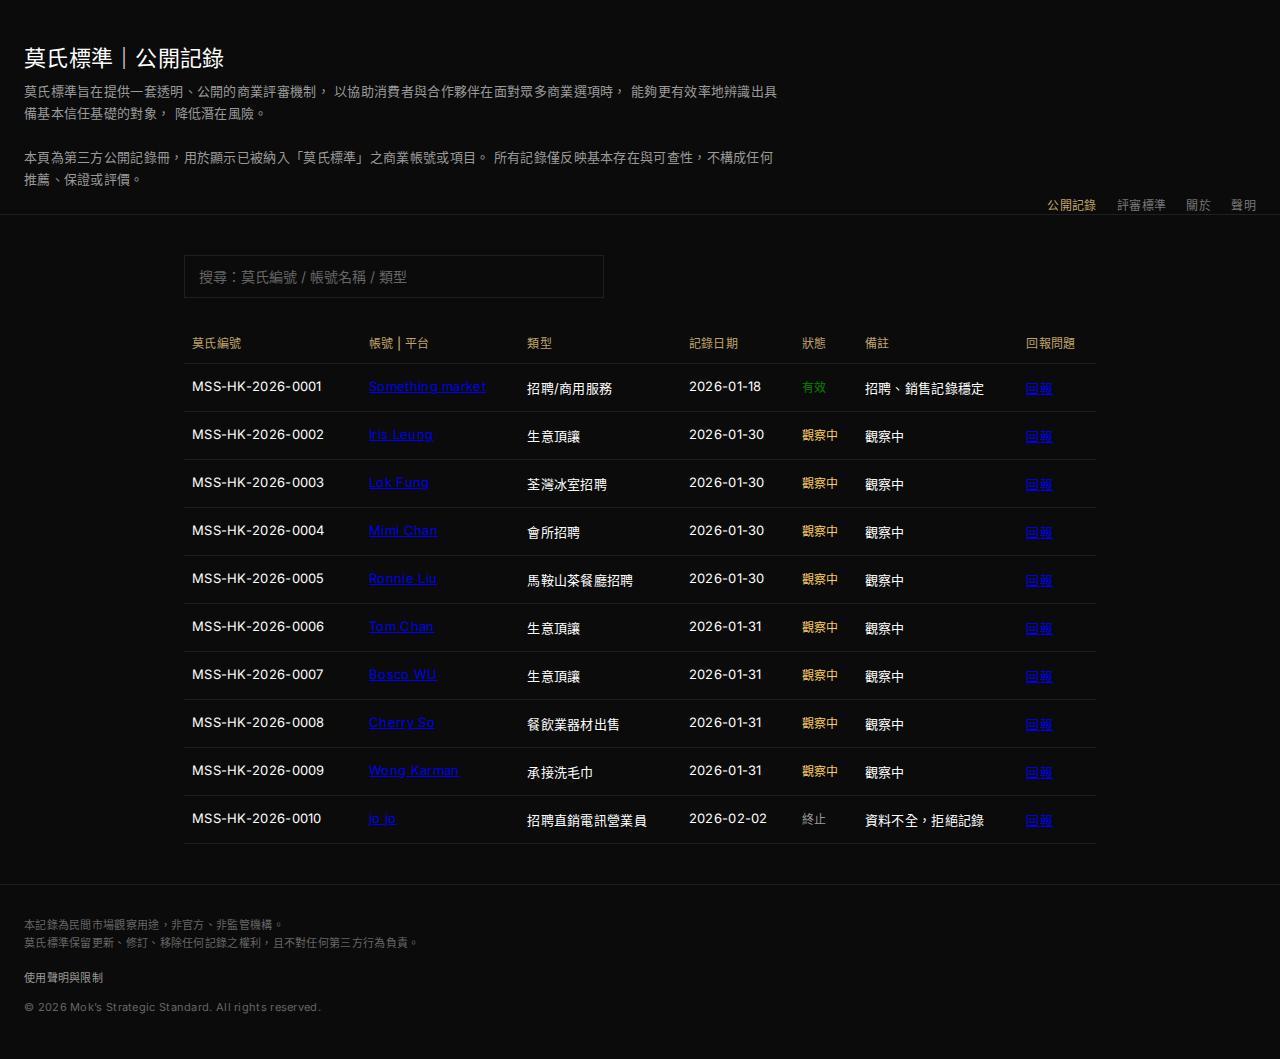
<file: index.html>
<!DOCTYPE html>
<html lang="zh-HK">
<head>
  <meta charset="UTF-8" />
<title>莫氏標準｜MSS 商業誠信評審與公開記錄</title>

<meta name="description" content="莫氏標準（MSS）為一套獨立、非背書型的商業評審機制，透過公開可查的記錄形式，建立市場中可長期沿用的信譽與風險判斷門檻。">

<meta name="robots" content="index, follow">
<link rel="canonical" href="https://mss.hk/">




  <meta name="viewport" content="width=device-width, initial-scale=1.0">

  <!-- Google Font -->
  <link href="https://fonts.googleapis.com/css2?family=Inter:wght@300;400;500;600&display=swap" rel="stylesheet">

  
  <!-- 主樣式 -->
  <link rel="stylesheet" href="style.css" />
  
</head>

<body>

<header>
  <h1>莫氏標準｜公開記錄</h1>
  <p>
    莫氏標準旨在提供一套透明、公開的商業評審機制， 以協助消費者與合作夥伴在面對眾多商業選項時， 能夠更有效率地辨識出具備基本信任基礎的對象， 降低潛在風險。
    <br><br>
    本頁為第三方公開記錄冊，用於顯示已被納入「莫氏標準」之商業帳號或項目。
    所有記錄僅反映基本存在與可查性，不構成任何推薦、保證或評價。
  </p>
  <nav>
    <a class="active">公開記錄</a>
    <a href="standards.html" >評審標準</a>
    <a href="about.html" >關於</a>
    <a href="terms.html" >聲明</a>
    
  </nav>




</header>

<main>

  <div class="search-box">
    <input type="text" id="searchInput" placeholder="搜尋：莫氏編號 / 帳號名稱 / 類型">
  </div>

  <table id="recordTable">
    <thead>
      <tr>
        <th>莫氏編號</th>
        <th>帳號 | 平台</th>
        <th>類型</th>
        <th>記錄日期</th>
        <th>狀態</th>
        <th>備註</th>
        <th>回報問題</th>
      </tr>
    </thead>
    <tbody>
      <!-- JS 注入 -->
    </tbody>
  </table>

</main>

<footer>
  本記錄為民間市場觀察用途，非官方、非監管機構。<br>
  莫氏標準保留更新、修訂、移除任何記錄之權利，且不對任何第三方行為負責。<br><br>
  <a href="terms.html">使用聲明與限制</a>

  <p id="copyright">
  © <span id="year">2026</span> Mok’s Strategic Standard. All rights reserved.
</p>
<p id="translate"></p>

</footer>

<script>
  const records = [
    {
      id: "MSS-HK-2026-0001",
      name: "Something market",
      type: "招聘/商用服務",
      date: "2026-01-18",
      status: "k",
      note: "招聘、銷售記錄穩定",
      url:"https://www.facebook.com/Somethingmarkethk/"
    },
    {
      id: "MSS-HK-2026-0002",
      name: "Iris Leung",
      type: "生意頂讓",
      date: "2026-01-30",
      status: "n",
      note: "觀察中",
      url:"https://www.facebook.com/100020073573644"
    }
    ,
    {
      id: "MSS-HK-2026-0003",
      name: "Lok Fung",
      type: "荃灣冰室招聘",
      date: "2026-01-30",
      status: "n",
      note: "觀察中",
      url:"https://www.facebook.com/100047406965895/"
    }
    ,
    {
      id: "MSS-HK-2026-0004",
      name: "Mimi Chan",
      type: "會所招聘",
      date: "2026-01-30",
      status: "n",
      note: "觀察中",
      url:"https://www.facebook.com/61575006295576/"
    }
    ,
    {
      id: "MSS-HK-2026-0005",
      name: "Ronnie Liu",
      type: "馬鞍山茶餐廳招聘",
      date: "2026-01-30",
      status: "n",
      note: "觀察中",
      url:"https://www.facebook.com/100028437644576/"
    },
    {
      id: "MSS-HK-2026-0006",
      name: "Tom Chan",
      type: "生意頂讓",
      date: "2026-01-31",
      status: "n",
      note: "觀察中",
      url:"https://www.facebook.com/100076432984551"
    },
    {
      id: "MSS-HK-2026-0007",
      name: "Bosco WU",
      type: "生意頂讓",
      date: "2026-01-31",
      status: "n",
      note: "觀察中",
      url:"https://www.facebook.com/100076322193593/"
    },
    {
      id: "MSS-HK-2026-0008",
      name: "Cherry So",
      type: "餐飲業器材出售",
      date: "2026-01-31",
      status: "n",
      note: "觀察中",
      url:"https://www.facebook.com/100067984676793/"
    },
    {
      id: "MSS-HK-2026-0009",
      name: "Wong Karman",
      type: "承接洗毛巾",
      date: "2026-01-31",
      status: "n",
      note: "觀察中",
      url:"https://www.facebook.com/100071719630858/"
    },{
      id: "MSS-HK-2026-0010",
      name: "jo jo",
      type: "招聘直銷電訊營業員",
      date: "2026-02-02",
      status: "",
      note: "資料不全，拒絕記錄",
      url:"https://www.facebook.com/share/18LVrPvELz/"
    }
  ];


  const tbody = document.querySelector("#recordTable tbody");
  const searchInput = document.getElementById("searchInput");

  function renderTable(data) {
    tbody.innerHTML = "";
    data.forEach(r => {
      const tr = document.createElement("tr");
      tr.innerHTML = `
        <td>${r.id}</td>
        <td>
          <a href="${r.url}" target="_blank" >${r.name}</a></td>
        <td>${r.type}</td>
        <td>${r.date}</td>
        <td class="status ${r.status}">
          ${r.status === "k" ? "有效" : r.status === "n" ? "觀察中" : "終止"}
        </td>
        <td>${r.note || "-"}</td>
        <td><a href="https://wa.me/85264071181/?text=我要回報問題%0D%0Aid=${r.id}%0D%0Aurl=${r.url}
" target="_blank" >回報</a></td>
      `;
      tbody.appendChild(tr);
    });
  }

  searchInput.addEventListener("input", () => {
    const q = searchInput.value.toLowerCase();
    const filtered = records.filter(r =>
      r.id.toLowerCase().includes(q) ||
      r.name.toLowerCase().includes(q) ||
      r.type.toLowerCase().includes(q)
    );
    renderTable(filtered);
  });

  renderTable(records);
</script>


<script src="https://cdn.staticfile.net/translate.js/3.1.7/translate.js"></script>
<script src="js.js"></script>
</body>
</html>
</file>
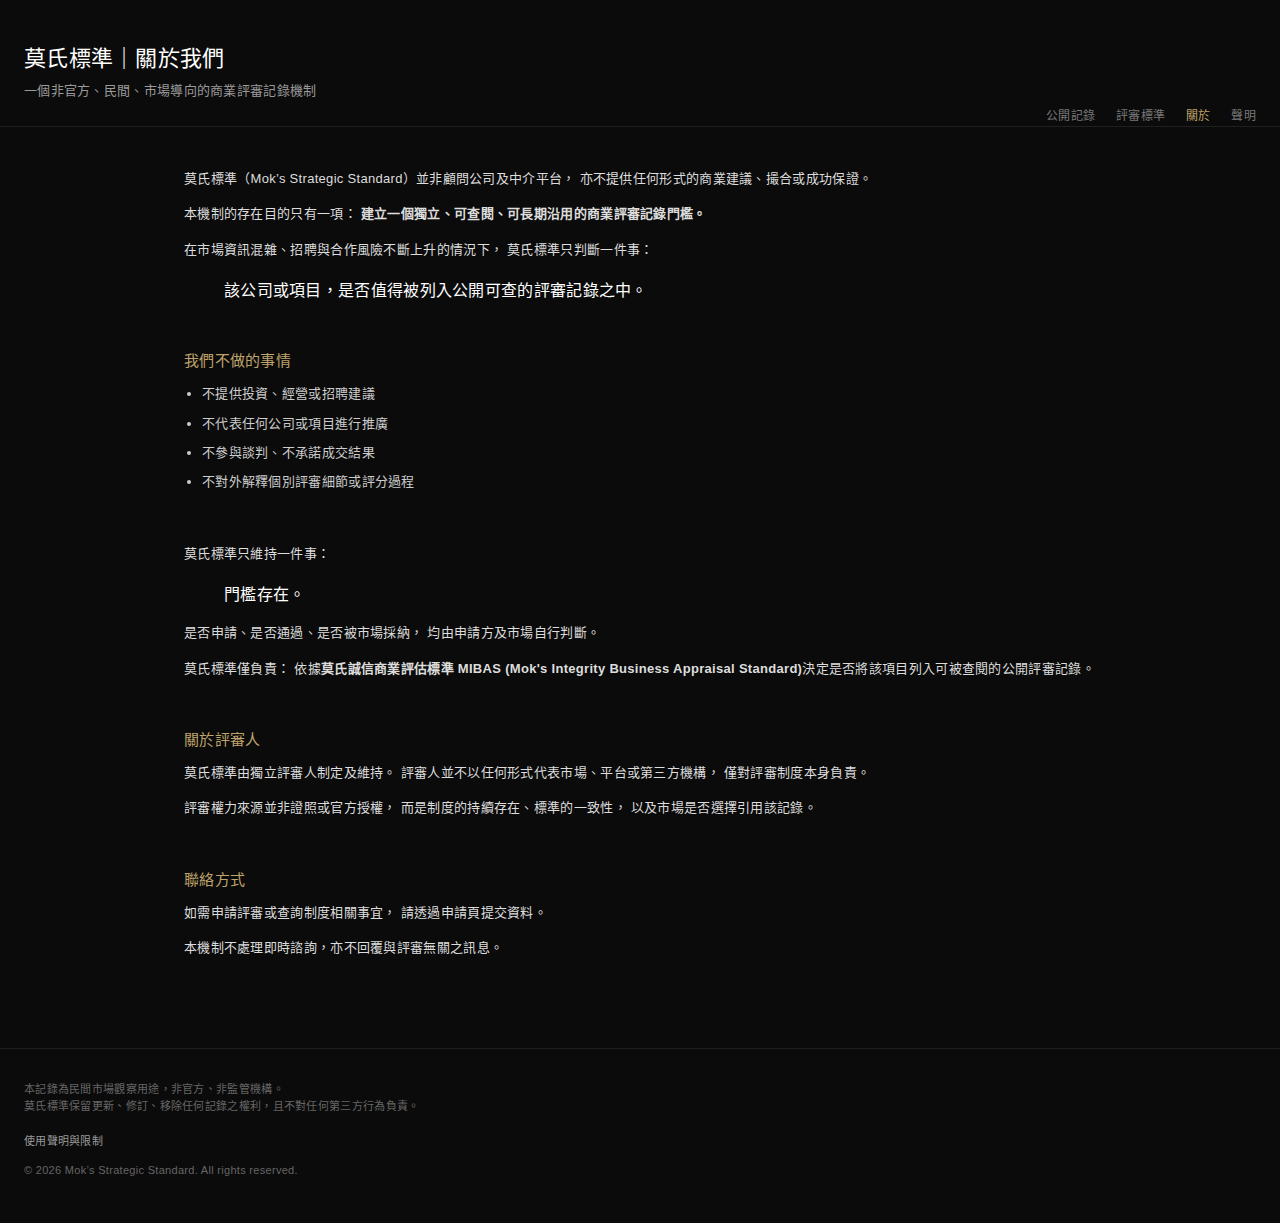
<file: about.html>
<!DOCTYPE html>
<html lang="zh-HK">
<head>
  <meta charset="UTF-8">
  <title>關於我們｜莫氏標準 Mok’s Strategic Standard</title>

  
  <meta name="viewport" content="width=device-width, initial-scale=1.0">
  <link rel="stylesheet" href="style.css">

</head>
<body>

  <header>
    <h1>莫氏標準｜關於我們</h1>
    <p class="subtitle">一個非官方、民間、市場導向的商業評審記錄機制</p>

  <nav>
    <a href="index.html">公開記錄</a>
    <a href="standards.html">評審標準</a>
    <a class="active">關於</a>
    <a href="terms.html">聲明</a>
  </nav>

</header>



<main>


  <section>

    <p>
      莫氏標準（Mok’s Strategic Standard）並非顧問公司及中介平台，
      亦不提供任何形式的商業建議、撮合或成功保證。
    </p>

    <p>
      本機制的存在目的只有一項：  
      <strong>建立一個獨立、可查閱、可長期沿用的商業評審記錄門檻。</strong>
    </p>

    <p>
      在市場資訊混雜、招聘與合作風險不斷上升的情況下，
      莫氏標準只判斷一件事：
    </p>

    <blockquote>
      該公司或項目，是否值得被列入公開可查的評審記錄之中。
    </blockquote>

  </section>

  <section class="content-box">

    <h2>我們不做的事情</h2>

    <ul class="list">
      <li>不提供投資、經營或招聘建議</li>
      <li>不代表任何公司或項目進行推廣</li>
      <li>不參與談判、不承諾成交結果</li>
      <li>不對外解釋個別評審細節或評分過程</li>
    </ul>

  </section>

  <section class="content-box">

    <p>
      莫氏標準只維持一件事：
    </p>

    <blockquote>
      門檻存在。
    </blockquote>

    <p>
      是否申請、是否通過、是否被市場採納，
      均由申請方及市場自行判斷。
    </p>

    <p>
      莫氏標準僅負責：
      依據<strong>莫氏誠信商業評估標準 MIBAS (Mok's Integrity Business Appraisal Standard)</strong>決定是否將該項目列入可被查閱的公開評審記錄。
    </p>

  </section>

  <section class="content-box">

    <h2>關於評審人</h2>

    <p>
      莫氏標準由獨立評審人制定及維持。
      評審人並不以任何形式代表市場、平台或第三方機構，
      僅對評審制度本身負責。
    </p>

    <p>
      評審權力來源並非證照或官方授權，
      而是制度的持續存在、標準的一致性，
      以及市場是否選擇引用該記錄。
    </p>

  </section>

  <section class="content-box contact-box">

    <h2>聯絡方式</h2>

    <p>
      如需申請評審或查詢制度相關事宜，
      請透過申請頁提交資料。
    </p>

    <p class="note">
      本機制不處理即時諮詢，亦不回覆與評審無關之訊息。
    </p>

  </section>

</main>

<footer>
  本記錄為民間市場觀察用途，非官方、非監管機構。<br>
  莫氏標準保留更新、修訂、移除任何記錄之權利，且不對任何第三方行為負責。<br><br>
  <a href="terms.html">使用聲明與限制</a>

  <p id="copyright">
  © <span id="year">2026</span> Mok’s Strategic Standard. All rights reserved.
</p>
<p id="translate"></p>

</footer>

<script src="https://cdn.staticfile.net/translate.js/3.1.7/translate.js"></script>
<script src="js.js"></script>
</body>
</html>
</file>
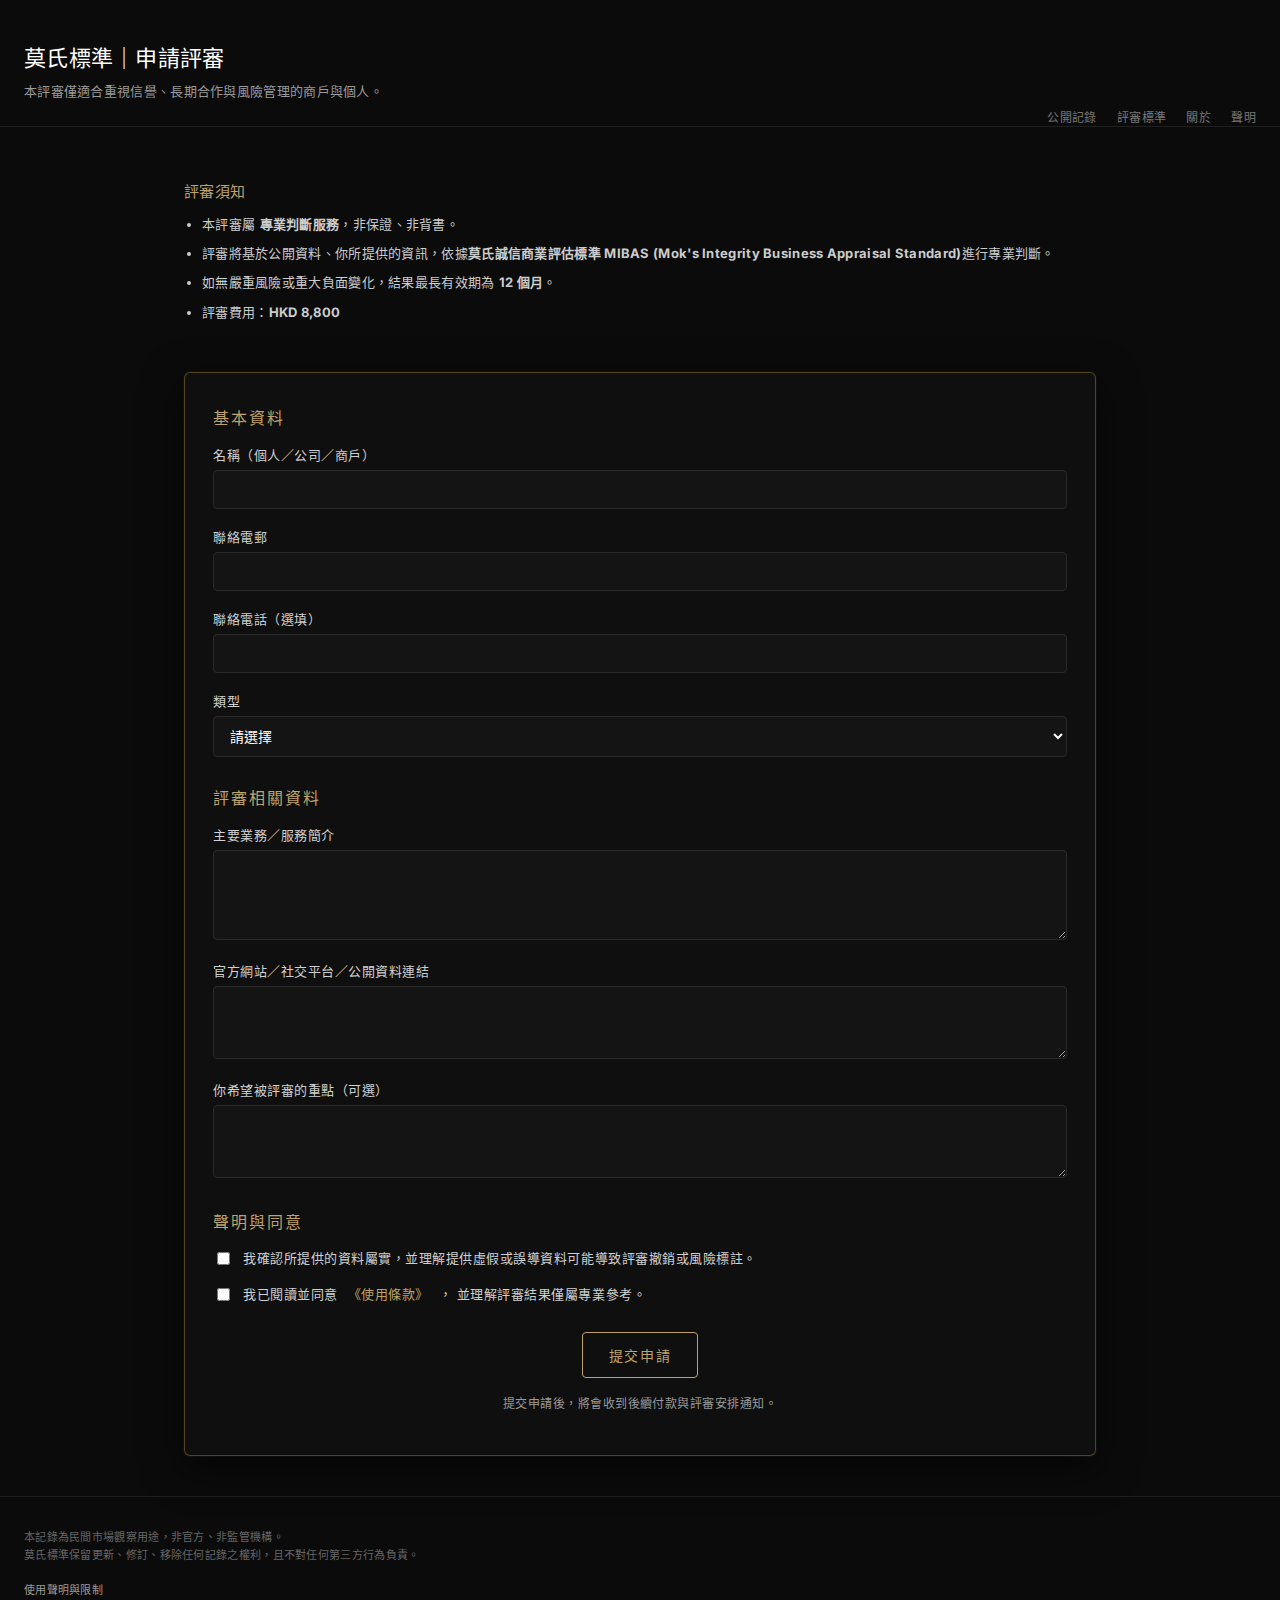
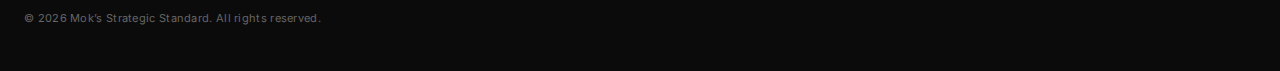
<file: apply.html>
<!DOCTYPE html>
<html lang="zh-HK">
<head>
  <meta charset="UTF-8" />
  <title>申請評審｜莫氏標準 Mok’s Strategic Standard</title>

  
  <!-- 主樣式 -->
  <link rel="stylesheet" href="style.css" />

  <meta name="viewport" content="width=device-width, initial-scale=1.0" />

  <link href="https://fonts.googleapis.com/css2?family=Inter:wght@300;400;500;600&display=swap" rel="stylesheet">

</head>

<body>

  <!-- 導航 -->
<header>
  <h1>莫氏標準｜申請評審</h1>
  <p>
    本評審僅適合重視信譽、長期合作與風險管理的商戶與個人。
  </p>
  <nav>
    <a href="index.html">公開記錄</a>
    <a href="standards.html">評審標準</a>
    <a href="about.html">關於</a>
    <a href="terms.html">聲明</a>
  </nav>

  
</header>


  <!-- 內容 -->
  <main>

    <!-- 說明區 -->
    <section class="info-box">
      <h2>評審須知</h2>
      <ul>
        <li>本評審屬 <strong>專業判斷服務</strong>，非保證、非背書。</li>
        <li>評審將基於公開資料、你所提供的資訊，依據<strong>莫氏誠信商業評估標準 MIBAS (Mok's Integrity Business Appraisal Standard)</strong>進行專業判斷。</li>
        <li>如無嚴重風險或重大負面變化，結果最長有效期為 <strong>12 個月</strong>。</li>
        <li>評審費用：<strong>HKD 8,800</strong></li>
      </ul>
    </section>

    <!-- 表單 -->
    <form class="form-box">

      <h2>基本資料</h2>

      <label>
        名稱（個人／公司／商戶）
        <input type="text" name="name" required />
      </label>

      <label>
        聯絡電郵
        <input type="email" name="email" required />
      </label>

      <label>
        聯絡電話（選填）
        <input type="text" name="phone" />
      </label>

      <label>
        類型
        <select name="type" required>
          <option value="">請選擇</option>
          <option value="individual">個人</option>
          <option value="company">公司 / 商戶</option>
          <option value="freelancer">自由工作者</option>
          <option value="other">其他</option>
        </select>
      </label>

      <h2>評審相關資料</h2>

      <label>
        主要業務／服務簡介
        <textarea name="business" rows="4" required></textarea>
      </label>

      <label>
        官方網站／社交平台／公開資料連結
        <textarea name="links" rows="3"></textarea>
      </label>

      <label>
        你希望被評審的重點（可選）
        <textarea name="focus" rows="3"></textarea>
      </label>

      <h2>聲明與同意</h2>

      <label class="checkbox">
        <input type="checkbox" required />
        我確認所提供的資料屬實，並理解提供虛假或誤導資料可能導致評審撤銷或風險標註。
      </label>

      <label class="checkbox">
        <input type="checkbox" required />
        我已閱讀並同意
        <a href="terms.html" target="_blank">《使用條款》</a>，
        並理解評審結果僅屬專業參考。
      </label>

      <div class="submit-box">
        <button type="submit" class="btn-primary">
          提交申請
        </button>
      </div>

      <p class="form-note">
        提交申請後，將會收到後續付款與評審安排通知。
      </p>

    </form>

  </main>

  <!-- Footer -->
<footer>
  本記錄為民間市場觀察用途，非官方、非監管機構。<br>
  莫氏標準保留更新、修訂、移除任何記錄之權利，且不對任何第三方行為負責。<br><br>
  <a href="terms.html">使用聲明與限制</a>

  <p id="copyright">
  © <span id="year">2026</span> Mok’s Strategic Standard. All rights reserved.
</p>
<p id="translate"></p>

</footer>

<script src="https://cdn.staticfile.net/translate.js/3.1.7/translate.js"></script>
<script src="js.js"></script>
</body>
</html>
</file>
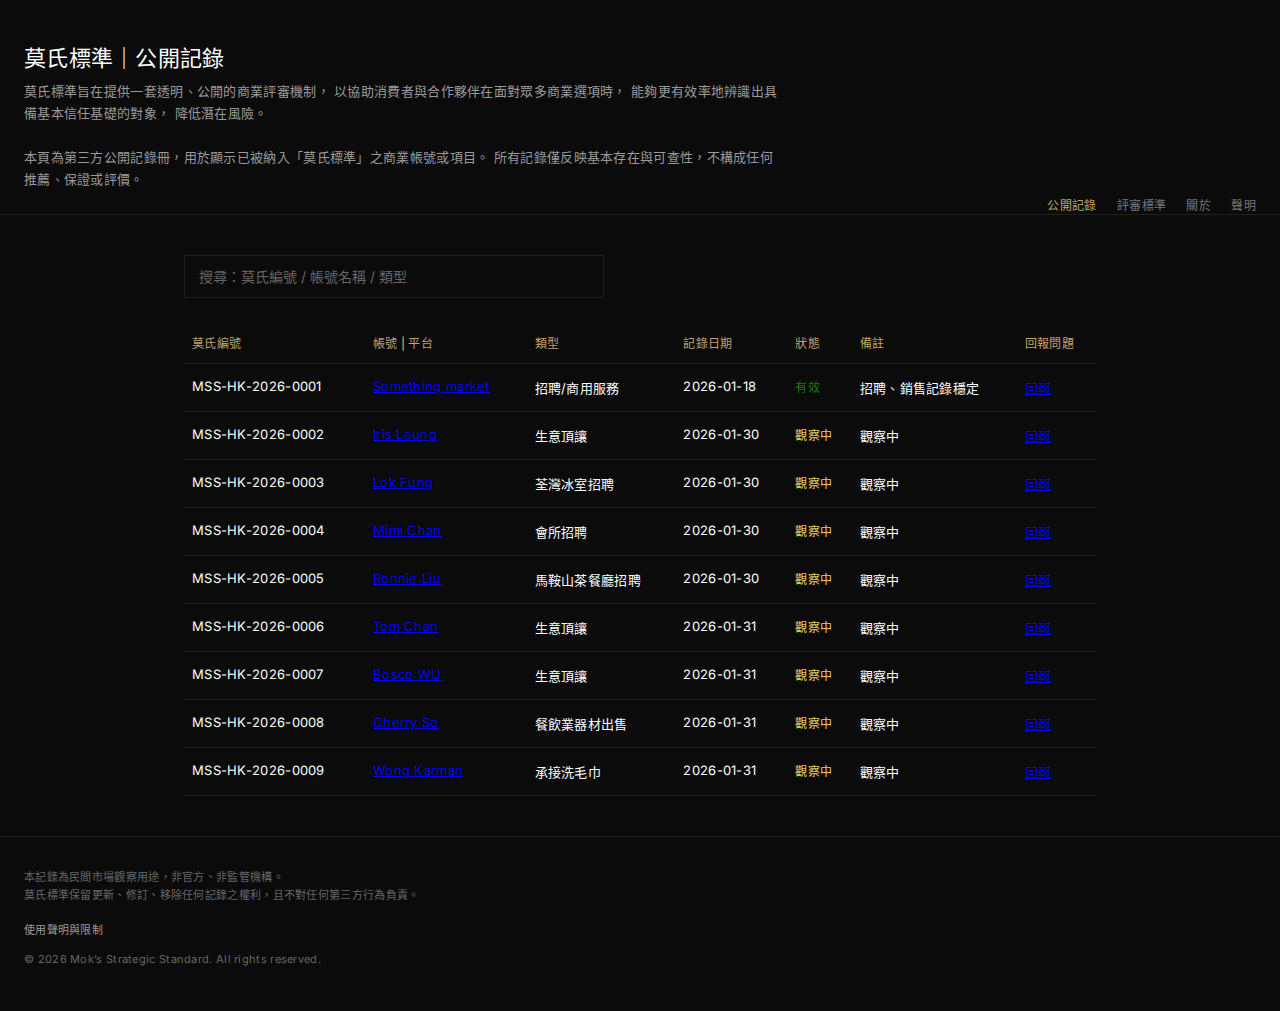
<file: index0202.html>
<!DOCTYPE html>
<html lang="zh-HK">
<head>
  <meta charset="UTF-8" />
<title>莫氏標準｜MSS 商業誠信評審與公開記錄</title>

<meta name="description" content="莫氏標準（MSS）為一套獨立、非背書型的商業評審機制，透過公開可查的記錄形式，建立市場中可長期沿用的信譽與風險判斷門檻。">

<meta name="robots" content="index, follow">
<link rel="canonical" href="https://mss.hk/">




  <meta name="viewport" content="width=device-width, initial-scale=1.0">

  <!-- Google Font -->
  <link href="https://fonts.googleapis.com/css2?family=Inter:wght@300;400;500;600&display=swap" rel="stylesheet">

  
  <!-- 主樣式 -->
  <link rel="stylesheet" href="style.css" />
  
</head>

<body>

<header>
  <h1>莫氏標準｜公開記錄</h1>
  <p>
    莫氏標準旨在提供一套透明、公開的商業評審機制， 以協助消費者與合作夥伴在面對眾多商業選項時， 能夠更有效率地辨識出具備基本信任基礎的對象， 降低潛在風險。
    <br><br>
    本頁為第三方公開記錄冊，用於顯示已被納入「莫氏標準」之商業帳號或項目。
    所有記錄僅反映基本存在與可查性，不構成任何推薦、保證或評價。
  </p>
  <nav>
    <a class="active">公開記錄</a>
    <a href="standards.html" >評審標準</a>
    <a href="about.html" >關於</a>
    <a href="terms.html" >聲明</a>
    
  </nav>




</header>

<main>

  <div class="search-box">
    <input type="text" id="searchInput" placeholder="搜尋：莫氏編號 / 帳號名稱 / 類型">
  </div>

  <table id="recordTable">
    <thead>
      <tr>
        <th>莫氏編號</th>
        <th>帳號 | 平台</th>
        <th>類型</th>
        <th>記錄日期</th>
        <th>狀態</th>
        <th>備註</th>
        <th>回報問題</th>
      </tr>
    </thead>
    <tbody>
      <!-- JS 注入 -->
    </tbody>
  </table>

</main>

<footer>
  本記錄為民間市場觀察用途，非官方、非監管機構。<br>
  莫氏標準保留更新、修訂、移除任何記錄之權利，且不對任何第三方行為負責。<br><br>
  <a href="terms.html">使用聲明與限制</a>

  <p id="copyright">
  © <span id="year">2026</span> Mok’s Strategic Standard. All rights reserved.
</p>
<p id="translate"></p>

</footer>

<script>
  const records = [
    {
      id: "MSS-HK-2026-0001",
      name: "Something market",
      type: "招聘/商用服務",
      date: "2026-01-18",
      status: "k",
      note: "招聘、銷售記錄穩定",
      url:"https://www.facebook.com/Somethingmarkethk/"
    },
    {
      id: "MSS-HK-2026-0002",
      name: "Iris Leung",
      type: "生意頂讓",
      date: "2026-01-30",
      status: "n",
      note: "觀察中",
      url:"https://www.facebook.com/100020073573644"
    }
    ,
    {
      id: "MSS-HK-2026-0003",
      name: "Lok Fung",
      type: "荃灣冰室招聘",
      date: "2026-01-30",
      status: "n",
      note: "觀察中",
      url:"https://www.facebook.com/100047406965895/"
    }
    ,
    {
      id: "MSS-HK-2026-0004",
      name: "Mimi Chan",
      type: "會所招聘",
      date: "2026-01-30",
      status: "n",
      note: "觀察中",
      url:"https://www.facebook.com/61575006295576/"
    }
    ,
    {
      id: "MSS-HK-2026-0005",
      name: "Ronnie Liu",
      type: "馬鞍山茶餐廳招聘",
      date: "2026-01-30",
      status: "n",
      note: "觀察中",
      url:"https://www.facebook.com/100028437644576/"
    },
    {
      id: "MSS-HK-2026-0006",
      name: "Tom Chan",
      type: "生意頂讓",
      date: "2026-01-31",
      status: "n",
      note: "觀察中",
      url:"https://www.facebook.com/100076432984551"
    },
    {
      id: "MSS-HK-2026-0007",
      name: "Bosco WU",
      type: "生意頂讓",
      date: "2026-01-31",
      status: "n",
      note: "觀察中",
      url:"https://www.facebook.com/100076322193593/"
    },
    {
      id: "MSS-HK-2026-0008",
      name: "Cherry So",
      type: "餐飲業器材出售",
      date: "2026-01-31",
      status: "n",
      note: "觀察中",
      url:"https://www.facebook.com/100067984676793/"
    },
    {
      id: "MSS-HK-2026-0009",
      name: "Wong Karman",
      type: "承接洗毛巾",
      date: "2026-01-31",
      status: "n",
      note: "觀察中",
      url:"https://www.facebook.com/100071719630858/"
    }
  ];


  const tbody = document.querySelector("#recordTable tbody");
  const searchInput = document.getElementById("searchInput");

  function renderTable(data) {
    tbody.innerHTML = "";
    data.forEach(r => {
      const tr = document.createElement("tr");
      tr.innerHTML = `
        <td>${r.id}</td>
        <td>
          <a href="${r.url}" target="_blank" >${r.name}</a></td>
        <td>${r.type}</td>
        <td>${r.date}</td>
        <td class="status ${r.status}">
          ${r.status === "k" ? "有效" : r.status === "n" ? "觀察中" : "終止"}
        </td>
        <td>${r.note || "-"}</td>
        <td><a href="https://wa.me/85264071181/?text=我要回報問題%0D%0Aid=${r.id}%0D%0Aurl=${r.url}
" target="_blank" >回報</a></td>
      `;
      tbody.appendChild(tr);
    });
  }

  searchInput.addEventListener("input", () => {
    const q = searchInput.value.toLowerCase();
    const filtered = records.filter(r =>
      r.id.toLowerCase().includes(q) ||
      r.name.toLowerCase().includes(q) ||
      r.type.toLowerCase().includes(q)
    );
    renderTable(filtered);
  });

  renderTable(records);
</script>


<script src="https://cdn.staticfile.net/translate.js/3.1.7/translate.js"></script>
<script src="js.js"></script>
</body>
</html>
</file>
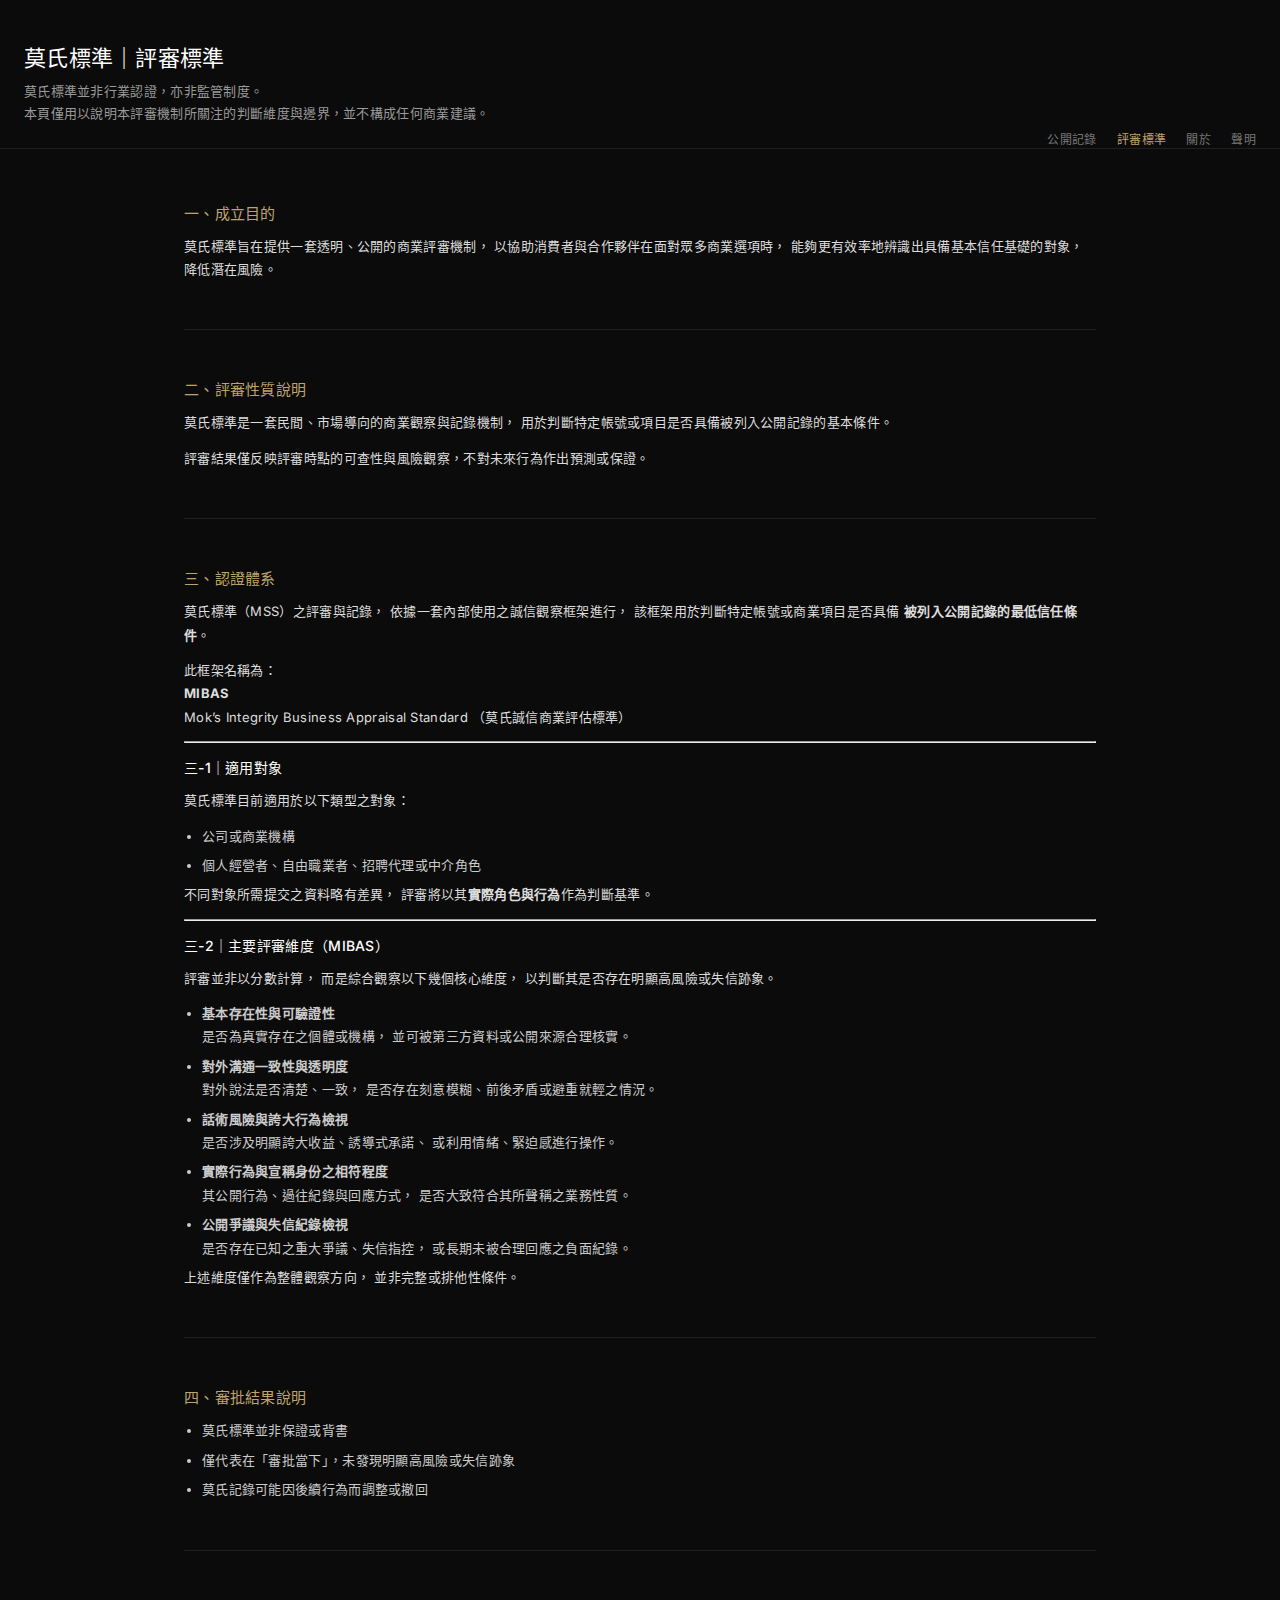
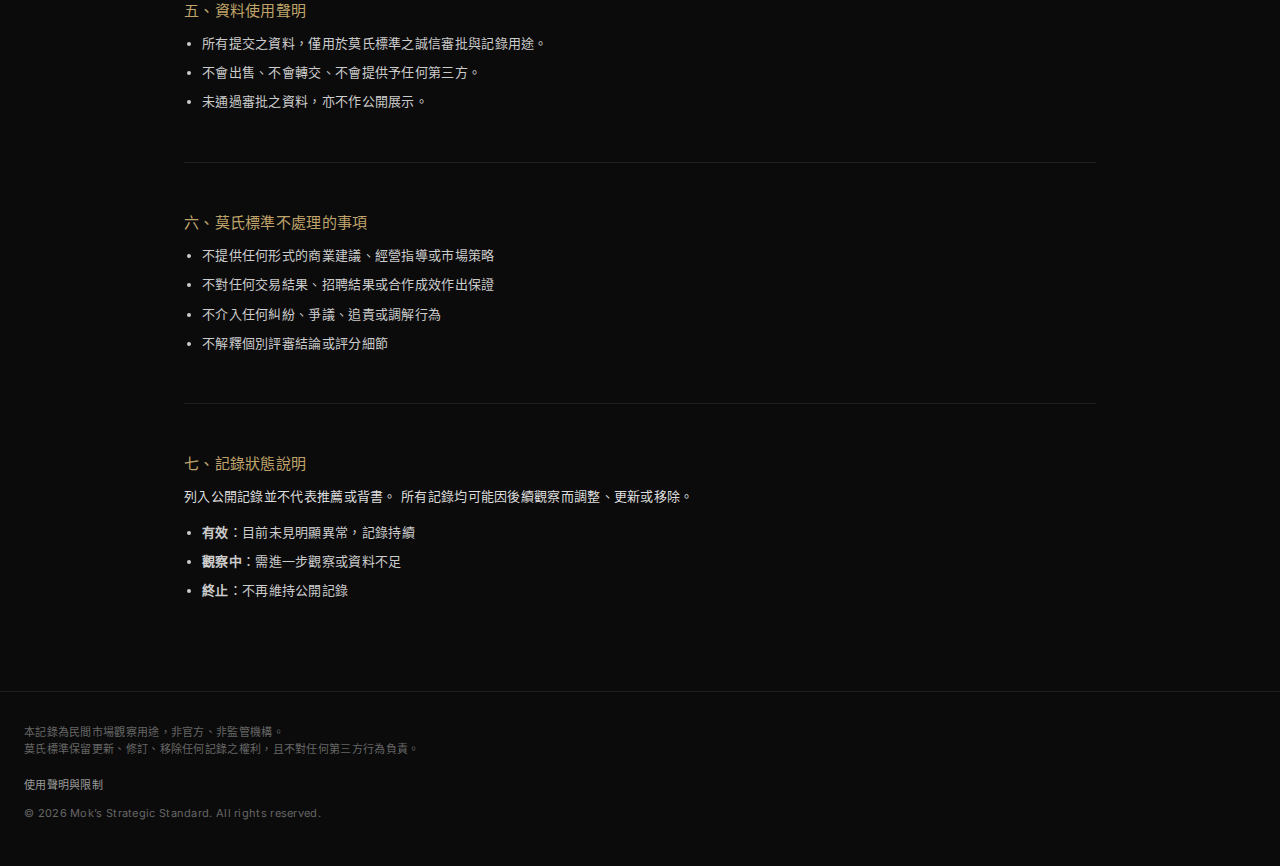
<file: standards.html>
<!DOCTYPE html>
<html lang="zh-HK">
<head>
  <meta charset="UTF-8" />
  <title>評審標準｜莫氏標準 Mok’s Strategic Standard</title>
  <meta name="viewport" content="width=device-width, initial-scale=1.0">

  
  <link href="https://fonts.googleapis.com/css2?family=Inter:wght@300;400;500;600&display=swap" rel="stylesheet">

  <!-- Main Style -->
  <link rel="stylesheet" href="style.css">
</head>

<body>

<header>
    <h1>莫氏標準｜評審標準</h1>
  <p>
    莫氏標準並非行業認證，亦非監管制度。<br>
    本頁僅用以說明本評審機制所關注的判斷維度與邊界，並不構成任何商業建議。
  </p>

  <nav>
    <a href="index.html">公開記錄</a>
    <a class="active">評審標準</a>
    <a href="about.html">關於</a>
    <a href="terms.html">聲明</a>
  </nav>


</header>

<main>

  <section>
    <h2>一、成立目的</h2>
    <p>
      莫氏標準旨在提供一套透明、公開的商業評審機制， 以協助消費者與合作夥伴在面對眾多商業選項時， 能夠更有效率地辨識出具備基本信任基礎的對象， 降低潛在風險。
    </p>
  </section>

  <div class="divider"></div>

  <section>
    <h2>二、評審性質說明</h2>
    <p>
      莫氏標準是一套民間、市場導向的商業觀察與記錄機制，
      用於判斷特定帳號或項目是否具備被列入公開記錄的基本條件。
    </p>
    <p>
      評審結果僅反映評審時點的可查性與風險觀察，不對未來行為作出預測或保證。
    </p>
  </section>

  <div class="divider"></div>

<section>
  <h2>三、認證體系</h2>

  <p>
    莫氏標準（MSS）之評審與記錄，  
    依據一套內部使用之誠信觀察框架進行，  
    該框架用於判斷特定帳號或商業項目是否具備
    <strong>被列入公開記錄的最低信任條件</strong>。
  </p>

  <p>
    此框架名稱為：<br>
    <strong>MIBAS</strong><br>
    Mok’s Integrity Business Appraisal Standard  
    （莫氏誠信商業評估標準）
  </p>


<hr>
  <h3>三-1｜適用對象</h3>

  <p>
    莫氏標準目前適用於以下類型之對象：
  </p>

  <ul>
    <li>公司或商業機構</li>
    <li>個人經營者、自由職業者、招聘代理或中介角色</li>
  </ul>

  <p>
    不同對象所需提交之資料略有差異，
    評審將以其<strong>實際角色與行為</strong>作為判斷基準。
  </p>

<hr>
  <h3>三-2｜主要評審維度（MIBAS）</h3>

  <p>
    評審並非以分數計算，
    而是綜合觀察以下幾個核心維度，
    以判斷其是否存在明顯高風險或失信跡象。
  </p>

  <ul>
    <li>
      <strong>基本存在性與可驗證性</strong><br>
      是否為真實存在之個體或機構，  
      並可被第三方資料或公開來源合理核實。
    </li>

    <li>
      <strong>對外溝通一致性與透明度</strong><br>
      對外說法是否清楚、一致，  
      是否存在刻意模糊、前後矛盾或避重就輕之情況。
    </li>

    <li>
      <strong>話術風險與誇大行為檢視</strong><br>
      是否涉及明顯誇大收益、誘導式承諾、  
      或利用情緒、緊迫感進行操作。
    </li>

    <li>
      <strong>實際行為與宣稱身份之相符程度</strong><br>
      其公開行為、過往紀錄與回應方式，  
      是否大致符合其所聲稱之業務性質。
    </li>

    <li>
      <strong>公開爭議與失信紀錄檢視</strong><br>
      是否存在已知之重大爭議、失信指控，  
      或長期未被合理回應之負面紀錄。
    </li>
  </ul>

  <p>
    上述維度僅作為整體觀察方向，
    並非完整或排他性條件。
  </p>

</section>


  <div class="divider"></div>

  <section>

  <h2>四、審批結果說明 </h2>

<ul>
      <li>莫氏標準並非保證或背書 </li>
      <li>僅代表在「審批當下」，未發現明顯高風險或失信跡象  </li>
      <li>莫氏記錄可能因後續行為而調整或撤回  </li>

    </ul>
  </section>

  <div class="divider"></div>

  <section>
    <h2>五、資料使用聲明</h2>
<ul>
      <li>所有提交之資料，僅用於莫氏標準之誠信審批與記錄用途。 </li>
      <li>不會出售、不會轉交、不會提供予任何第三方。 </li>
      <li>未通過審批之資料，亦不作公開展示。 </li>

    </ul>
  </section>

  <div class="divider"></div>


  <section>
    <h2>六、莫氏標準不處理的事項</h2>
    <ul>
      <li>不提供任何形式的商業建議、經營指導或市場策略</li>
      <li>不對任何交易結果、招聘結果或合作成效作出保證</li>
      <li>不介入任何糾紛、爭議、追責或調解行為</li>
      <li>不解釋個別評審結論或評分細節</li>
    </ul>
  </section>

  <div class="divider"></div>

  <section>
    <h2>七、記錄狀態說明</h2>
    <p>
      列入公開記錄並不代表推薦或背書。
      所有記錄均可能因後續觀察而調整、更新或移除。
    </p>
    <ul>
      <li><strong>有效</strong>：目前未見明顯異常，記錄持續</li>
      <li><strong>觀察中</strong>：需進一步觀察或資料不足</li>
      <li><strong>終止</strong>：不再維持公開記錄</li>
    </ul>
  </section>


    <section style="display: none;">
      <a href="apply.html" ><h2>申請評審</h2></a>
    </section>
</main>

<footer>
  本記錄為民間市場觀察用途，非官方、非監管機構。<br>
  莫氏標準保留更新、修訂、移除任何記錄之權利，且不對任何第三方行為負責。<br><br>
  <a href="terms.html">使用聲明與限制</a>

  <p id="copyright">
  © <span id="year">2026</span> Mok’s Strategic Standard. All rights reserved.
</p>
<p id="translate"></p>

</footer>

<script src="https://cdn.staticfile.net/translate.js/3.1.7/translate.js"></script>
<script src="js.js"></script>
</body>
</html>
</file>
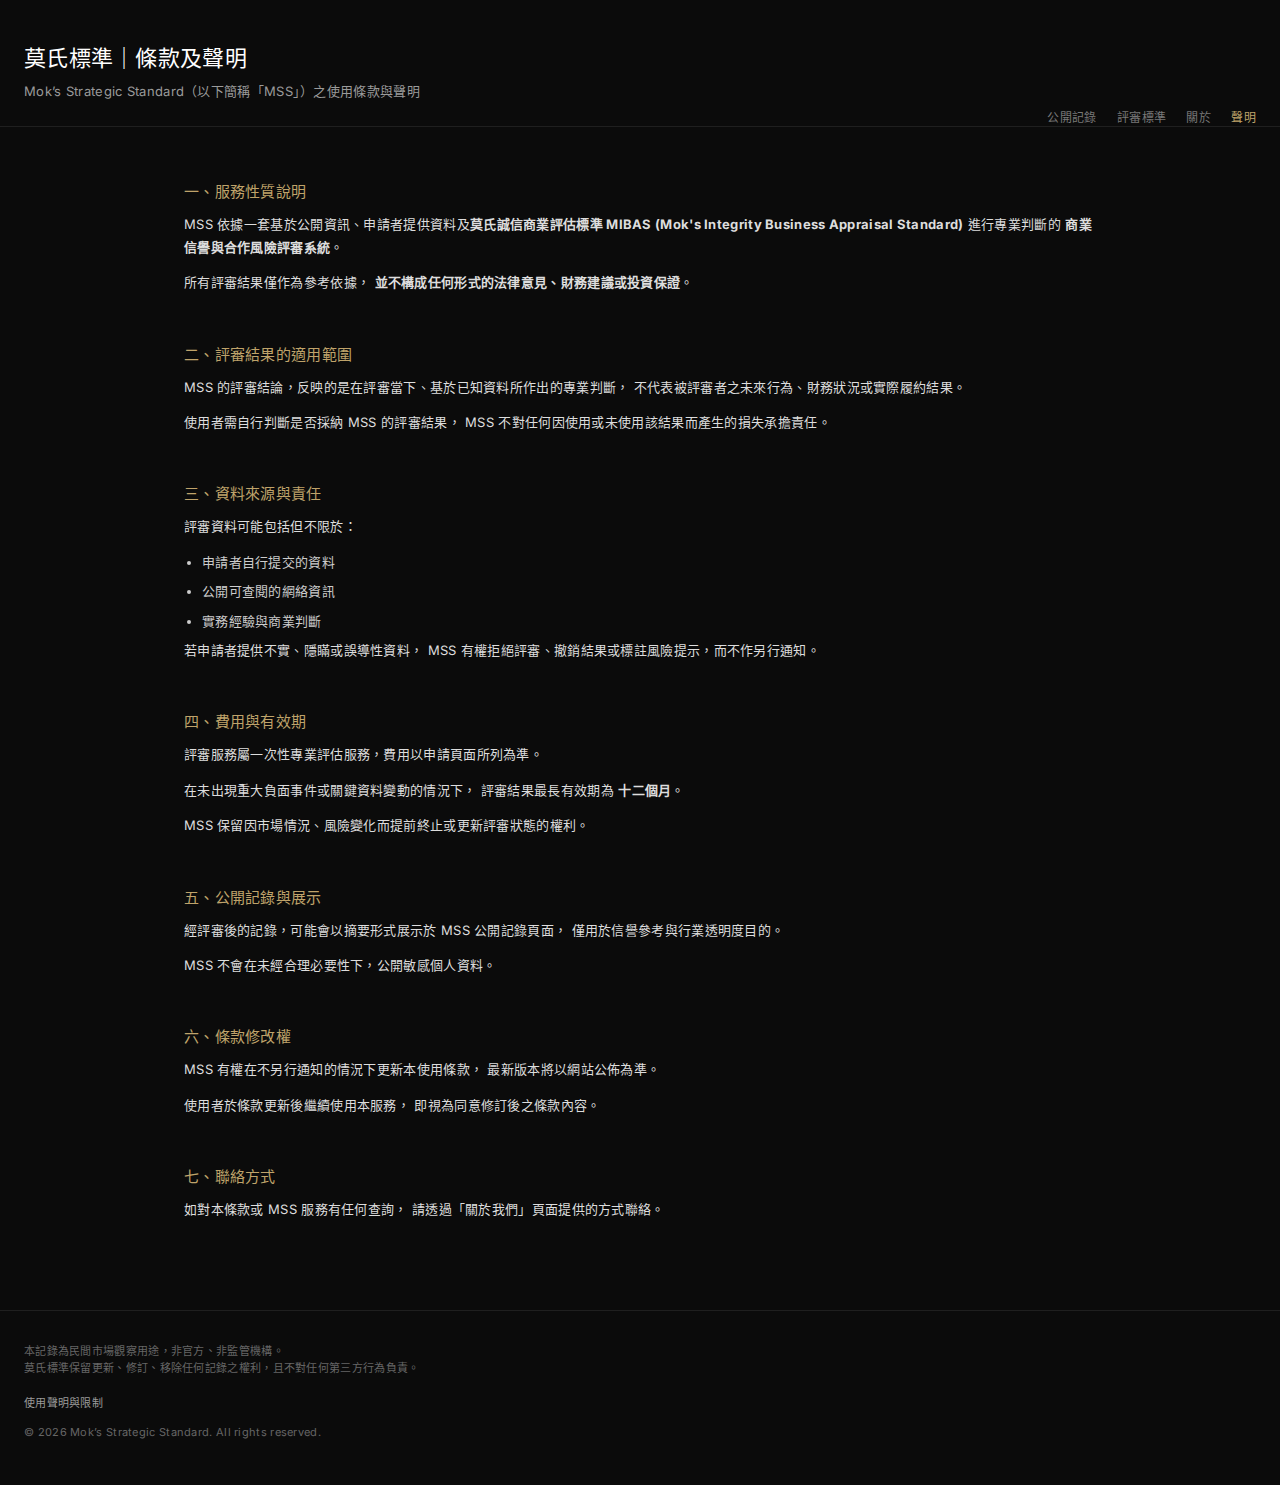
<file: terms.html>
<!DOCTYPE html>
<html lang="zh-HK">
<head>
  <meta charset="UTF-8" />

  <title>條款及聲明｜莫氏標準 MSS</title>
  <meta name="description" content="莫氏標準 MSS 依據公開資訊、申請者所提供之資料，並參考莫氏誠信商業評估標準 MIBAS（Mok’s Integrity Business Appraisal Standard）進行專業判斷。所有評審結果僅作為參考依據，並不構成任何法律意見、財務建議或投資保證。">
  <meta name="robots" content="index, follow">
  <link rel="canonical" href="https://mss.hk/terms.html">


  <!-- Google Font -->
  <link href="https://fonts.googleapis.com/css2?family=Inter:wght@300;400;500;600&display=swap" rel="stylesheet">

  
  <!-- 主樣式 -->
  <link rel="stylesheet" href="style.css" />

  <meta name="viewport" content="width=device-width, initial-scale=1.0" />
</head>

<body>

  <!-- 導航 -->
  <header>
    <h1>莫氏標準｜條款及聲明</h1>
    <p class="subtitle">
      Mok’s Strategic Standard（以下簡稱「MSS」）之使用條款與聲明
    </p>
  <nav>
    <a href="index.html">公開記錄</a>
    <a href="standards.html">評審標準</a>
    <a href="about.html">關於</a>
    <a class="active">聲明</a>
  </nav>

    
</header>


  <!-- 內容 -->
  <main>



    <section>
      <h2>一、服務性質說明</h2>
      <p>
        MSS 依據一套基於公開資訊、申請者提供資料及<strong>莫氏誠信商業評估標準 MIBAS (Mok's Integrity Business Appraisal Standard)</strong> 進行專業判斷的
        <strong>商業信譽與合作風險評審系統</strong>。
      </p>
      <p>
        所有評審結果僅作為參考依據，
        <strong>並不構成任何形式的法律意見、財務建議或投資保證</strong>。
      </p>
    </section>

    <section>
      <h2>二、評審結果的適用範圍</h2>
      <p>
        MSS 的評審結論，反映的是在評審當下、基於已知資料所作出的專業判斷，
        不代表被評審者之未來行為、財務狀況或實際履約結果。
      </p>
      <p>
        使用者需自行判斷是否採納 MSS 的評審結果，
        MSS 不對任何因使用或未使用該結果而產生的損失承擔責任。
      </p>
    </section>

    <section>
      <h2>三、資料來源與責任</h2>
      <p>
        評審資料可能包括但不限於：
      </p>
      <ul>
        <li>申請者自行提交的資料</li>
        <li>公開可查閱的網絡資訊</li>
        <li>實務經驗與商業判斷</li>
      </ul>
      <p>
        若申請者提供不實、隱瞞或誤導性資料，
        MSS 有權拒絕評審、撤銷結果或標註風險提示，而不作另行通知。
      </p>
    </section>

    <section>
      <h2>四、費用與有效期</h2>
      <p>
        評審服務屬一次性專業評估服務，費用以申請頁面所列為準。
      </p>
      <p>
        在未出現重大負面事件或關鍵資料變動的情況下，
        評審結果最長有效期為 <strong>十二個月</strong>。
      </p>
      <p>
        MSS 保留因市場情況、風險變化而提前終止或更新評審狀態的權利。
      </p>
    </section>

    <section>
      <h2>五、公開記錄與展示</h2>
      <p>
        經評審後的記錄，可能會以摘要形式展示於 MSS 公開記錄頁面，
        僅用於信譽參考與行業透明度目的。
      </p>
      <p>
        MSS 不會在未經合理必要性下，公開敏感個人資料。
      </p>
    </section>

    <section>
      <h2>六、條款修改權</h2>
      <p>
        MSS 有權在不另行通知的情況下更新本使用條款，
        最新版本將以網站公佈為準。
      </p>
      <p>
        使用者於條款更新後繼續使用本服務，
        即視為同意修訂後之條款內容。
      </p>
    </section>

    <section>
      <h2>七、聯絡方式</h2>
      <p>
        如對本條款或 MSS 服務有任何查詢，
        請透過「關於我們」頁面提供的方式聯絡。
      </p>
    </section>

  </main>

  <!-- Footer -->
<footer>
  本記錄為民間市場觀察用途，非官方、非監管機構。<br>
  莫氏標準保留更新、修訂、移除任何記錄之權利，且不對任何第三方行為負責。<br><br>
  <a href="terms.html">使用聲明與限制</a>

  <p id="copyright">
  © <span id="year">2026</span> Mok’s Strategic Standard. All rights reserved.
</p>
<p id="translate"></p>

</footer>

<script src="https://cdn.staticfile.net/translate.js/3.1.7/translate.js"></script>
<script src="js.js"></script>
</body>
</html>
</file>
<file: style.css>
:root {
  --black: #0b0b0b;
  --white: #ffffff;
  --gold: #bfa36a;
  --gray: #9a9a9a;
  --line: #1f1f1f;
}

* {
  box-sizing: border-box;
  font-family: 'Inter', -apple-system, BlinkMacSystemFont, sans-serif;
}

body {
  margin: 0;
  background: var(--black);
  color: var(--white);
  letter-spacing: 0.3px;
}

/* ---------- Header ---------- */

header {
  padding: 40px 24px 24px;
  border-bottom: 1px solid var(--line);
}

header h1 {
  font-size: 22px;
  font-weight: 500;
  margin: 0 0 8px 0;
}

header p {
  font-size: 13px;
  color: var(--gray);
  margin: 0;
  max-width: 760px;
  line-height: 1.7;
}

/* ---------- Navigation ---------- */

nav {
  float: right;
  margin-top: 4px;
}

nav a {
  margin-left: 16px;
  color: #777;
  font-size: 12px;
  text-decoration: none;
}

nav a:hover {
  color: var(--white);
}

nav a.active {
  color: var(--gold);
}
/* ---------- Main Content ---------- */

main {
  max-width: 960px;
  margin: auto;
  padding: 40px 24px;
}

section {
  margin-bottom: 48px;
}

section h2 {
  font-size: 15px;
  font-weight: 500;
  color: var(--gold);
  margin-bottom: 12px;
}

section h3 {
  font-size: 14px;
  font-weight: 500;
  color: var(--1f1f1f);
  margin-bottom: 12px;
}


section p {
  font-size: 13px;
  line-height: 1.8;
  color: #ddd;
  margin: 0 0 12px 0;
}

ul {
  padding-left: 18px;
  margin: 12px 0 0 0;
}

li {
  font-size: 13px;
  line-height: 1.8;
  color: #ccc;
  margin-bottom: 6px;
}

/* ---------- Divider ---------- */

.divider {
  height: 1px;
  background: var(--line);
  margin: 48px 0;
}

/* ---------- Table (for 公開記錄頁) ---------- */

table {
  width: 100%;
  border-collapse: collapse;
  font-size: 13px;
}

thead {
  border-bottom: 1px solid var(--line);
}

th {
  text-align: left;
  font-weight: 500;
  padding: 12px 8px;
  color: var(--gold);
  font-size: 12px;
}

td {
  padding: 14px 8px;
  border-bottom: 1px solid var(--line);
  vertical-align: top;
}

tbody tr:hover {
  background: rgba(255,255,255,0.02);
}

/* ---------- Status ---------- */

.status {
  font-size: 12px;
  color: var(--gray);
}

.status.k {
  color: #018301;
}

.status.n {
  color: #f4cc5d;
}


/* ---------- Search Box ---------- */

.search-box {
  margin-bottom: 24px;
}

.search-box input {
  width: 100%;
  max-width: 420px;
  padding: 12px 14px;
  background: transparent;
  border: 1px solid var(--line);
  color: var(--white);
  font-size: 14px;
}

.search-box input::placeholder {
  color: #666;
}

/* ---------- Footer ---------- */

footer {
  padding: 32px 24px;
  border-top: 1px solid var(--line);
  font-size: 11px;
  color: #666;
  line-height: 1.6;
}

footer a {
  color: var(--gray);
  text-decoration: none;
}

/* ---------- Responsive ---------- */

@media (max-width: 768px) {
  table {
    font-size: 12px;
  }

  th, td {
    padding: 10px 6px;
  }

    nav{float:right; margin-top:4px;}
    nav a{margin-left:16px; color:#777; font-size:12px; text-decoration:none;}
}



/* ---------- about ---------- */

.form-box {
  background: #0f0f0f;
  border: 1px solid rgba(212, 175, 55, 0.35); /* 金色細線 */
  padding: 32px 28px;
  margin-top: 40px;
  border-radius: 6px;
  box-shadow: 0 0 0 1px rgba(255,255,255,0.03),
              0 12px 40px rgba(0,0,0,0.6);
  color: #f2f2f2;
}

.form-box h2 {
  font-size: 16px;
  letter-spacing: 0.12em;
  text-transform: uppercase;
  color: var(--gold);
  margin-top: 28px;
  margin-bottom: 16px;
  font-weight: 500;
}

.form-box h2:first-child {
  margin-top: 0;
}

.form-box label {
  display: block;
  font-size: 13px;
  letter-spacing: 0.04em;
  margin-bottom: 18px;
  color: #d0d0d0;
}

.form-box input[type="text"],
.form-box input[type="email"],
.form-box select,
.form-box textarea {
  width: 100%;
  margin-top: 6px;
  padding: 10px 12px;
  background: #141414;
  border: 1px solid #2a2a2a;
  color: #ffffff;
  font-size: 14px;
  border-radius: 4px;
  outline: none;
  transition: border-color 0.2s ease, box-shadow 0.2s ease;
}

.form-box input:focus,
.form-box select:focus,
.form-box textarea:focus {
  border-color: var(--gold);
  box-shadow: 0 0 0 1px rgba(212,175,55,0.25);
}


.form-box .checkbox {
  display: flex;
  align-items: flex-start;
  gap: 10px;
  font-size: 13px;
  line-height: 1.5;
  margin-bottom: 16px;
  color: #cfcfcf;
}

.form-box .checkbox input {
  margin-top: 3px;
}


.form-box a {
  color: var(--gold);
  text-decoration: none;
}

.form-box a:hover {
  text-decoration: underline;
}


.submit-box {
  margin-top: 28px;
  text-align: center;
}

.btn-primary {
  background: transparent;
  border: 1px solid var(--gold);
  color: var(--gold);
  padding: 12px 26px;
  font-size: 14px;
  letter-spacing: 0.12em;
  text-transform: uppercase;
  cursor: pointer;
  border-radius: 4px;
  transition: background 0.25s ease, color 0.25s ease;
}

.btn-primary:hover {
  background: var(--gold);
  color: #000000;
}

.form-note {
  margin-top: 16px;
  font-size: 12px;
  color: #9a9a9a;
  text-align: center;
  letter-spacing: 0.04em;
}
</file>
